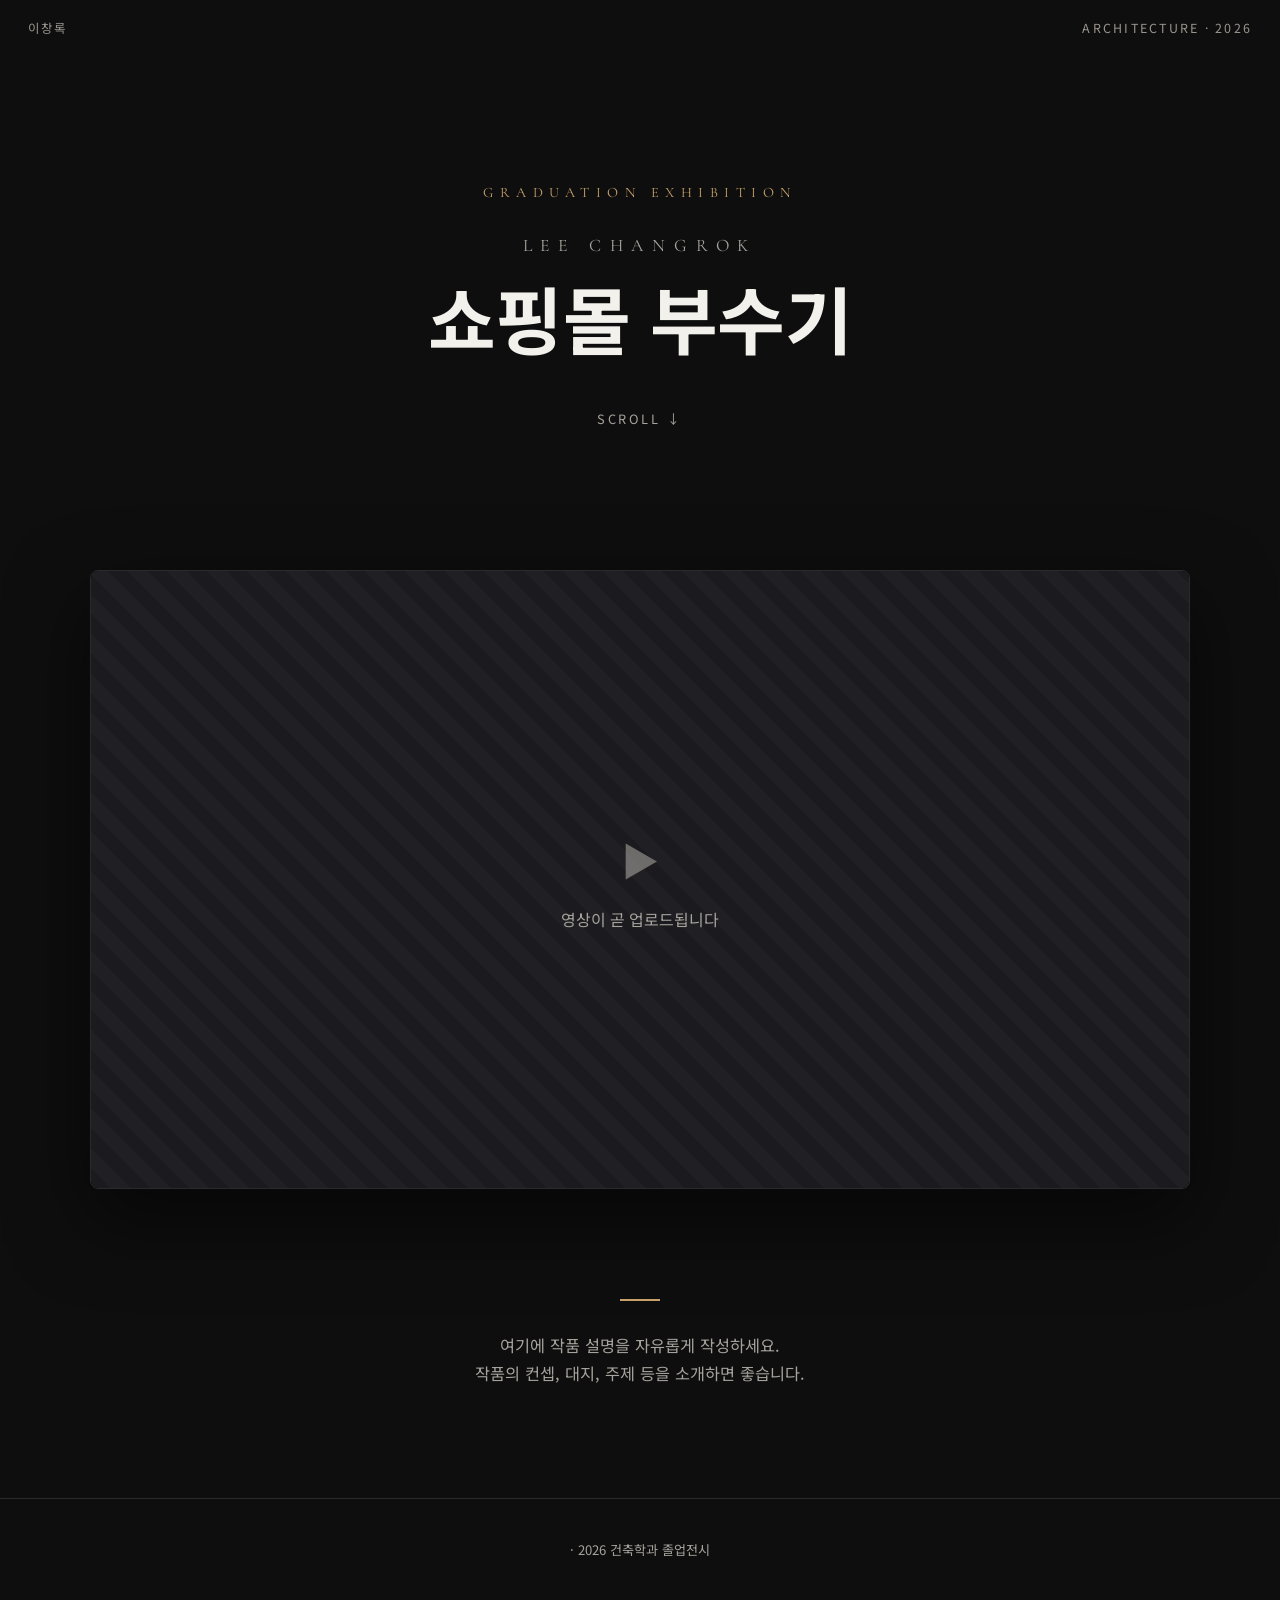
<file: changrok/index.html>
<!DOCTYPE html>
<html lang="ko">
<head>
  <meta charset="UTF-8" />
  <meta name="viewport" content="width=device-width, initial-scale=1.0" />
  <meta property="og:title" content="이창록 — 졸업 작품" />
  <meta property="og:type" content="website" />
  <link rel="preconnect" href="https://fonts.googleapis.com" />
  <link rel="preconnect" href="https://fonts.gstatic.com" crossorigin />
  <link href="https://fonts.googleapis.com/css2?family=Noto+Sans+KR:wght@300;400;500;700&family=Cormorant+Garamond:ital,wght@0,400;0,500;1,400&display=swap" rel="stylesheet" />
  <link rel="stylesheet" href="../css/style.css" />

  <!-- ============================================================
       ▼▼▼ 이창록 작품 정보 — 여기만 수정하면 됩니다 ▼▼▼
       ============================================================ -->
  <script>
    var CONFIG = {
      eyebrow: "GRADUATION EXHIBITION",   // 맨 위 작은 영문 문구
      nameEn:  "LEE CHANGROK",            // 영문 이름 (원하면 비워도 됨)
      title:   "쇼핑몰 부수기",            // 작품 제목 (크게 표시)
      name:    "",                         // 이름 (비우면 화면에 표시 안 됨)
      subtitle:"",                         // 작은 부제 (비우면 표시 안 됨)

      // 영상 설정 — 아래 둘 중 하나를 사용하세요
      // (1) 유튜브:  { type:"youtube", id:"유튜브영상ID" }
      // (2) 내 파일:  { type:"file", src:"../assets/changrok/movie.mp4", poster:"../assets/changrok/poster.jpg" }
      video: {
        // 예시 — 실제 영상으로 바꾸세요
        type: "youtube", id: ""
      },

      caption: "",                         // 영상 아래 한 줄 설명 (없으면 비워두기)
      description:                         // 작품 설명 (줄바꿈은 \n)
        "여기에 작품 설명을 자유롭게 작성하세요.\n" +
        "작품의 컨셉, 대지, 주제 등을 소개하면 좋습니다."
    };
  </script>
  <!-- ▲▲▲ 여기까지 ▲▲▲ -->
</head>
<body>
  <div class="topbar">
    <span>이창록</span>
    <span>ARCHITECTURE · 2026</span>
  </div>

  <section class="hero">
    <p class="hero-eyebrow" id="eyebrow"></p>
    <p class="hero-name-en" id="nameEn"></p>
    <h1 class="hero-title" id="title"></h1>
    <p class="hero-name" id="name"></p>
    <p class="hero-sub" id="sub"></p>
    <p class="scroll-hint">SCROLL ↓</p>
  </section>

  <section class="video-section">
    <div class="video-frame" id="video-frame">
      <div class="video-placeholder">
        <span class="play">▶</span>
        <span>영상이 곧 업로드됩니다</span>
      </div>
    </div>
    <p class="video-caption" id="caption"></p>
  </section>

  <section class="about">
    <div class="about-line"></div>
    <p id="desc"></p>
  </section>

  <footer class="site-footer">
    <p><span class="accent" id="footerName"></span> · 2026 건축학과 졸업전시</p>
  </footer>

  <script src="../js/exhibit.js"></script>
</body>
</html>
</file>
<file: css/style.css>
/* ============================================================
   개인 작품 전시 페이지 — 스타일
   색/폰트만 바꾸려면 :root 변수를 수정하세요.
   ============================================================ */
:root {
  --bg: #0e0e0f;
  --bg-soft: #16161a;
  --ink: #f3f1ec;
  --ink-soft: #a6a39c;
  --line: #2a2a2e;
  --accent: #c9a26b;        /* 포인트 색 (골드톤) */
  --max: 1100px;
  --serif: "Cormorant Garamond", serif;
  --sans: "Noto Sans KR", system-ui, sans-serif;
}

* { box-sizing: border-box; margin: 0; padding: 0; }
html { scroll-behavior: smooth; }
body {
  font-family: var(--sans);
  background: var(--bg);
  color: var(--ink);
  line-height: 1.75;
  -webkit-font-smoothing: antialiased;
  overflow-x: hidden;
}
img, video { display: block; max-width: 100%; }
a { color: inherit; text-decoration: none; }

/* ===== 상단 작은 라벨 ===== */
.topbar {
  position: fixed; top: 0; left: 0; right: 0; z-index: 50;
  display: flex; justify-content: space-between; align-items: center;
  padding: 18px 28px;
  font-size: 0.78rem;
  letter-spacing: 0.18em;
  color: var(--ink-soft);
  text-transform: uppercase;
  mix-blend-mode: difference;
}
.topbar a:hover { color: var(--accent); }

/* ===== 히어로 (이름/제목) ===== */
.hero {
  min-height: 60vh;
  display: flex;
  flex-direction: column;
  align-items: center;
  justify-content: center;
  text-align: center;
  padding: 120px 24px 50px;
  position: relative;
}
.hero-eyebrow {
  font-family: var(--serif);
  letter-spacing: 0.45em;
  font-size: 0.9rem;
  color: var(--accent);
  margin-bottom: 26px;
}
.hero-name-en {
  font-family: var(--serif);
  font-size: clamp(0.9rem, 2vw, 1.1rem);
  letter-spacing: 0.5em;
  color: var(--ink-soft);
  margin-bottom: 14px;
  text-transform: uppercase;
}
.hero-title {
  font-size: clamp(2.4rem, 6.5vw, 4.6rem);
  font-weight: 700;
  line-height: 1.15;
  letter-spacing: -0.01em;
}
.hero-name {
  margin-top: 22px;
  font-size: clamp(1.1rem, 3vw, 1.5rem);
  font-weight: 500;
}
.hero-sub { margin-top: 8px; color: var(--ink-soft); font-size: 1rem; }
.scroll-hint {
  margin-top: 48px;
  color: var(--ink-soft);
  font-size: 0.8rem;
  letter-spacing: 0.2em;
  animation: bob 2s ease-in-out infinite;
}
@keyframes bob { 0%,100%{ transform: translateY(0);} 50%{ transform: translateY(8px);} }

/* ===== 메인 영상 ===== */
.video-section { padding: 30px 24px 90px; }
.video-frame {
  max-width: var(--max);
  margin: 0 auto;
  position: relative;
  aspect-ratio: 16 / 9;
  background: #000;
  border-radius: 8px;
  overflow: hidden;
  box-shadow: 0 30px 80px rgba(0, 0, 0, 0.55);
  border: 1px solid var(--line);
}
.video-frame iframe,
.video-frame video {
  position: absolute; inset: 0;
  width: 100%; height: 100%;
  border: 0;
}
.video-caption {
  max-width: var(--max);
  margin: 22px auto 0;
  text-align: center;
  color: var(--ink-soft);
  font-size: 0.9rem;
}

/* ===== 작품 설명 ===== */
.about {
  max-width: 720px;
  margin: 0 auto;
  padding: 20px 24px 110px;
  text-align: center;
}
.about-line {
  width: 40px; height: 2px;
  background: var(--accent);
  margin: 0 auto 30px;
}
.about p { color: var(--ink-soft); white-space: pre-line; font-size: 1.02rem; }

/* ===== 푸터 ===== */
.site-footer {
  text-align: center;
  padding: 40px 24px;
  border-top: 1px solid var(--line);
  color: var(--ink-soft);
  font-size: 0.82rem;
}
.site-footer .accent { color: var(--accent); }

/* ===== 영상 placeholder (아직 영상 없을 때) ===== */
.video-placeholder {
  position: absolute; inset: 0;
  display: flex; flex-direction: column;
  align-items: center; justify-content: center;
  gap: 12px;
  color: var(--ink-soft);
  background:
    repeating-linear-gradient(45deg, #1b1b1f, #1b1b1f 14px, #202024 14px, #202024 28px);
}
.video-placeholder .play { font-size: 2.4rem; opacity: 0.6; }

/* ===== 랜딩(두 사람 선택) 페이지 ===== */
.landing {
  min-height: 100vh;
  display: flex; flex-direction: column;
  align-items: center; justify-content: center;
  padding: 60px 24px;
  text-align: center;
}
.landing h1 { font-size: clamp(2rem, 5vw, 3.2rem); font-weight: 700; }
.landing .lead { color: var(--ink-soft); margin: 16px 0 50px; }
.people {
  display: grid;
  grid-template-columns: repeat(2, minmax(0, 1fr));
  gap: 22px;
  width: 100%;
  max-width: 760px;
}
@media (max-width: 560px) { .people { grid-template-columns: 1fr; } }
.person-card {
  border: 1px solid var(--line);
  border-radius: 8px;
  padding: 46px 28px;
  background: var(--bg-soft);
  transition: transform 0.3s, border-color 0.3s;
}
.person-card:hover { transform: translateY(-6px); border-color: var(--accent); }
.person-card .en {
  font-family: var(--serif);
  letter-spacing: 0.35em;
  color: var(--ink-soft);
  font-size: 0.85rem;
  text-transform: uppercase;
}
.person-card .kr { font-size: 1.7rem; font-weight: 700; margin: 10px 0 6px; }
.person-card .go { color: var(--accent); font-size: 0.85rem; letter-spacing: 0.1em; }
</file>
